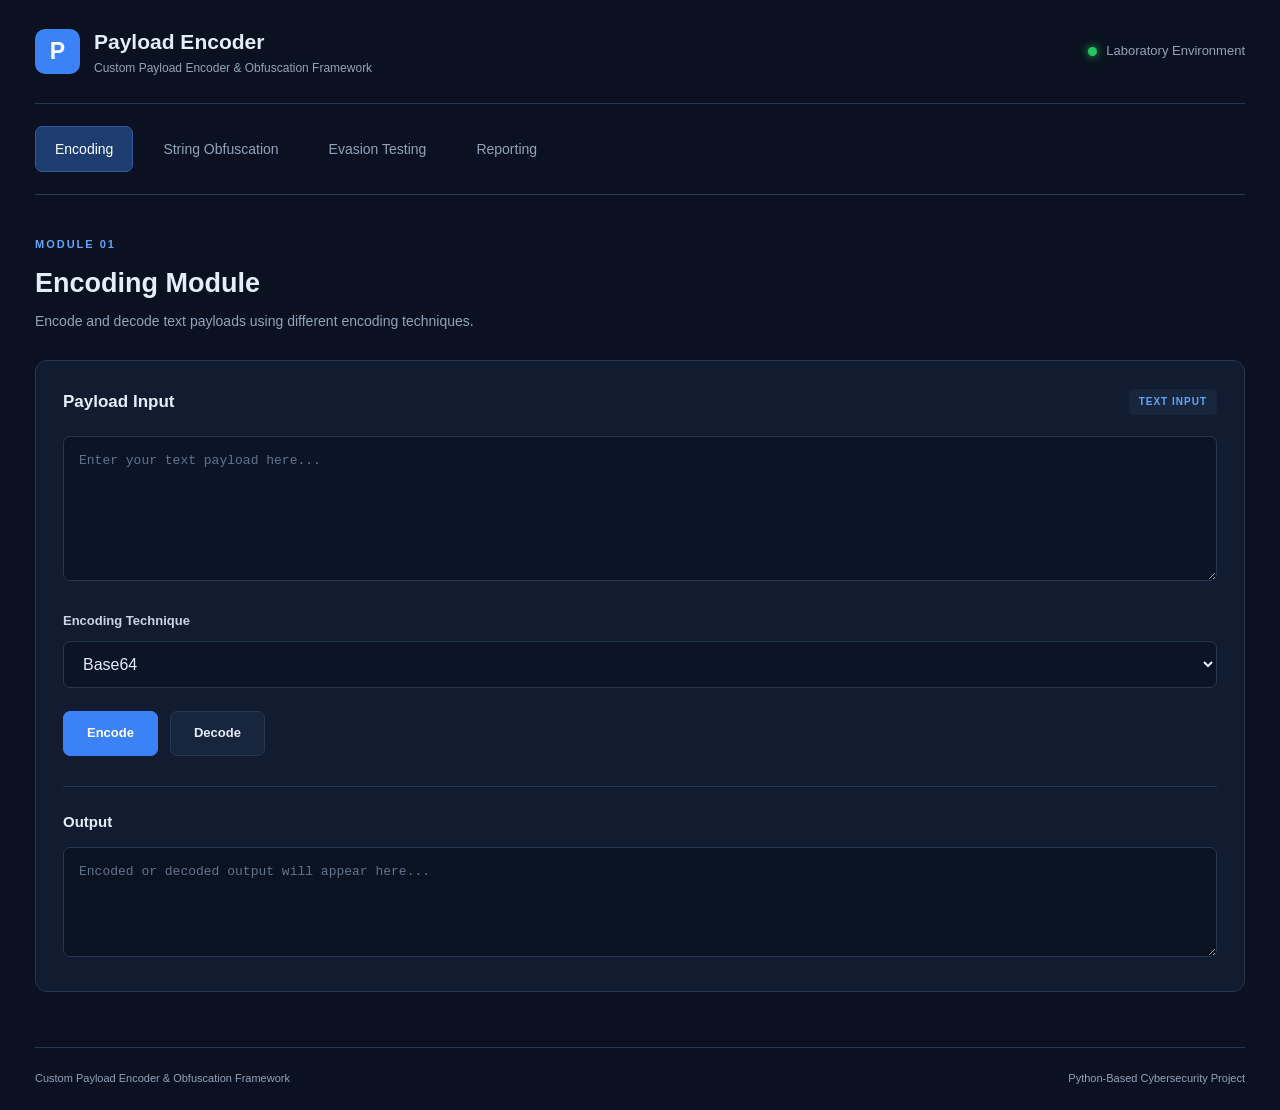
<file: index.html>
<!DOCTYPE html>
<html lang="en">

<head>
    <meta charset="UTF-8">
    <meta name="viewport" content="width=device-width, initial-scale=1.0">
    <title>Payload Encoder & Obfuscation Framework</title>
    <link rel="stylesheet" href="/static/style.css">
</head>

<body>

    <div class="app-container">

        <header class="header">
            <div class="logo">
                <span class="logo-icon">P</span>
                <div>
                    <h1>Payload Encoder</h1>
                    <p>Custom Payload Encoder & Obfuscation Framework</p>
                </div>
            </div>

            <div class="header-status">
                <span class="status-dot"></span>
                Laboratory Environment
            </div>
        </header>

        <nav class="navigation">

            <button class="nav-btn active" data-section="encoding">
                Encoding
            </button>

            <button class="nav-btn" data-section="obfuscation">
                String Obfuscation
            </button>

            <button class="nav-btn" data-section="detection">
                Evasion Testing
            </button>

            <button class="nav-btn" data-section="reporting">
                Reporting
            </button>

        </nav>

        <main class="main-content">

            <section id="encoding" class="content-section active">

                <div class="section-heading">
                    <div>
                        <span class="section-label">MODULE 01</span>
                        <h2>Encoding Module</h2>
                        <p>Encode and decode text payloads using different encoding techniques.</p>
                    </div>
                </div>

                <div class="panel">

                    <div class="panel-heading">
                        <h3>Payload Input</h3>
                        <span class="panel-tag">TEXT INPUT</span>
                    </div>

                    <textarea
                        id="encoding-payload"
                        placeholder="Enter your text payload here..."
                    ></textarea>

                    <div class="form-group">
                        <label for="encoding-method">Encoding Technique</label>

                        <select id="encoding-method">
                            <option value="base64">Base64</option>
                            <option value="xor">XOR</option>
                            <option value="rot13">ROT13</option>
                        </select>
                    </div>

                    <div class="form-group" id="xor-key-group" hidden>
                        <label for="xor-key">XOR Key</label>
                        <input
                            type="text"
                            id="xor-key"
                            placeholder="Enter user-defined key"
                        >
                    </div>

                    <div class="button-group">
                        <button class="primary-btn" id="encode-btn">
                            Encode
                        </button>

                        <button class="secondary-btn" id="decode-btn">
                            Decode
                        </button>
                    </div>

                    <div class="result-area">
                        <div class="result-heading">
                            <h3>Output</h3>
                        </div>

                        <textarea
                            id="encoding-output"
                            readonly
                            placeholder="Encoded or decoded output will appear here..."
                        ></textarea>
                    </div>

                </div>

            </section>

            <section id="obfuscation" class="content-section">

                <div class="section-heading">
                    <div>
                        <span class="section-label">MODULE 02</span>
                        <h2>String Obfuscation</h2>
                        <p>Apply string transformation and obfuscation techniques to text payloads.</p>
                    </div>
                </div>

                <div class="panel">

                    <div class="panel-heading">
                        <h3>Payload Input</h3>
                        <span class="panel-tag">TEXT INPUT</span>
                    </div>

                    <textarea
                        id="obfuscation-payload"
                        placeholder="Enter your text payload here..."
                    ></textarea>

                    <div class="form-group">
                        <label for="obfuscation-method">Obfuscation Technique</label>

                        <select id="obfuscation-method">
                            <option value="random">Random Character Insertion</option>
                            <option value="splitting">Character Splitting & Concatenation</option>
                            <option value="reversible">Reversible Transformation</option>
                            <option value="escape">Escape-Sequence Obfuscation</option>
                        </select>
                    </div>

                    <div class="button-group">
                        <button class="primary-btn" id="obfuscate-btn">
                            Apply Obfuscation
                        </button>

                        <button class="secondary-btn" id="reverse-btn">
                            Reverse Transformation
                        </button>
                    </div>

                    <div class="result-area">
                        <div class="result-heading">
                            <h3>Obfuscation Output</h3>
                        </div>

                        <textarea
                            id="obfuscation-output"
                            readonly
                            placeholder="Obfuscated output will appear here..."
                        ></textarea>
                    </div>

                </div>

            </section>

            <section id="detection" class="content-section">

                <div class="section-heading">
                    <div>
                        <span class="section-label">MODULE 03</span>
                        <h2>Evasion Testing</h2>
                        <p>Test text payloads against simulated signature-based detection.</p>
                    </div>
                </div>

                <div class="panel">

                    <div class="panel-heading">
                        <h3>Detection Input</h3>
                        <span class="panel-tag">SIGNATURE ANALYSIS</span>
                    </div>

                    <textarea
                        id="detection-payload"
                        placeholder="Enter the original or transformed text payload..."
                    ></textarea>

                    <div class="button-group">
                        <button class="primary-btn" id="detect-btn">
                            Run Detection Test
                        </button>
                    </div>

                    <div class="detection-result">

                        <h3>Detection Results</h3>

                        <div class="result-grid">

                            <div class="result-card">
                                <span>Detection Status</span>
                                <strong id="detection-status">Not Tested</strong>
                            </div>

                            <div class="result-card">
                                <span>Matched Signature</span>
                                <strong id="matched-signature">-</strong>
                            </div>

                            <div class="result-card">
                                <span>Detection Result</span>
                                <strong id="detection-outcome">-</strong>
                            </div>

                        </div>

                    </div>

                </div>

            </section>

            <section id="reporting" class="content-section">

                <div class="section-heading">
                    <div>
                        <span class="section-label">MODULE 04</span>
                        <h2>Reporting Engine</h2>
                        <p>View and compare payload transformation and detection test results.</p>
                    </div>
                </div>

                <div class="panel">

                    <div class="panel-heading">
                        <h3>Test Report</h3>
                        <span class="panel-tag">ANALYSIS</span>
                    </div>

                    <div class="report-summary">

                        <div class="result-card">
                            <span>Total Tests</span>
                            <strong id="total-tests">0</strong>
                        </div>

                        <div class="result-card">
                            <span>Detected</span>
                            <strong id="total-detected">0</strong>
                        </div>

                        <div class="result-card">
                            <span>Not Detected</span>
                            <strong id="total-undetected">0</strong>
                        </div>

                    </div>

                    <div class="table-container">

                        <table>
                            <thead>
                                <tr>
                                    <th>Category</th>
                                    <th>Technique</th>
                                    <th>Original Payload</th>
                                    <th>Transformed Payload</th>
                                    <th>Original Detection</th>
                                    <th>Transformed Detection</th>
                                </tr>
                            </thead>

                            <tbody id="report-table-body">
                                <tr>
                                    <td colspan="6">No test results available.</td>
                                </tr>
                            </tbody>
                        </table>

                    </div>

                    <div class="report-observations">
                        <h3>Comparative Analysis</h3>

                        <div id="report-analysis">
                            <p>Complete encoding, obfuscation and detection tests to view comparative analysis.</p>
                        </div>
                    </div>

                    <button class="primary-btn" id="generate-report-btn">
                        Generate Report
                    </button>

                </div>

            </section>

        </main>

        <footer class="footer">
            <p>Custom Payload Encoder & Obfuscation Framework</p>
            <p>Python-Based Cybersecurity Project</p>
        </footer>

    </div>

    <script src="/static/script.js"></script>

</body>

</html>
</file>
<file: static/style.css>
* {
    margin: 0;
    padding: 0;
    box-sizing: border-box;
}


:root {
    --background: #0b1120;
    --surface: #111c30;
    --surface-light: #18263d;
    --border: #263750;
    --primary: #3b82f6;
    --primary-hover: #2563eb;
    --text: #e5edf8;
    --muted: #91a3bb;
    --success: #22c55e;
    --danger: #ef4444;
    --warning: #f59e0b;
}


body {
    font-family: Arial, Helvetica, sans-serif;
    background: var(--background);
    color: var(--text);
    min-height: 100vh;
    line-height: 1.6;
}


button,
input,
textarea,
select {
    font: inherit;
}


/* MAIN CONTAINER */

.app-container {
    width: 100%;
    max-width: 1450px;
    min-height: 100vh;
    margin: auto;
    padding: 0 35px;
}


/* HEADER */

.header {
    display: flex;
    justify-content: space-between;
    align-items: center;
    padding: 25px 0;
    border-bottom: 1px solid var(--border);
}


.logo {
    display: flex;
    align-items: center;
    gap: 14px;
}


.logo-icon {
    display: flex;
    justify-content: center;
    align-items: center;
    width: 45px;
    height: 45px;
    border-radius: 10px;
    background: var(--primary);
    color: white;
    font-size: 23px;
    font-weight: bold;
}


.logo h1 {
    font-size: 21px;
    font-weight: 700;
}


.logo p {
    color: var(--muted);
    font-size: 12px;
}


.header-status {
    display: flex;
    align-items: center;
    gap: 9px;
    color: var(--muted);
    font-size: 13px;
}


.status-dot {
    width: 9px;
    height: 9px;
    border-radius: 50%;
    background: var(--success);
    box-shadow: 0 0 8px var(--success);
}


/* NAVIGATION */

.navigation {
    display: flex;
    align-items: center;
    gap: 10px;
    padding: 22px 0;
    border-bottom: 1px solid var(--border);
    flex-wrap: wrap;
}


.nav-btn {
    padding: 11px 19px;
    border: 1px solid transparent;
    border-radius: 7px;
    background: transparent;
    color: var(--muted);
    cursor: pointer;
    font-size: 14px;
    transition: 0.2s ease;
}


.nav-btn:hover {
    background: var(--surface-light);
    color: var(--text);
}


.nav-btn.active {
    background: #1d3c70;
    border-color: #315a9c;
    color: #ffffff;
}


/* MAIN CONTENT */

.main-content {
    padding: 35px 0 55px;
}


.content-section {
    display: none;
}


.content-section.active {
    display: block;
}


.section-heading {
    display: flex;
    justify-content: space-between;
    align-items: center;
    margin-bottom: 28px;
}


.section-label {
    display: inline-block;
    margin-bottom: 8px;
    color: #60a5fa;
    font-size: 11px;
    font-weight: bold;
    letter-spacing: 2px;
}


.section-heading h2 {
    font-size: 27px;
    margin-bottom: 5px;
}


.section-heading p {
    color: var(--muted);
    font-size: 14px;
}


/* PANELS */

.panel {
    background: var(--surface);
    border: 1px solid var(--border);
    border-radius: 12px;
    padding: 27px;
}


.panel-heading {
    display: flex;
    justify-content: space-between;
    align-items: center;
    margin-bottom: 20px;
}


.panel-heading h3 {
    font-size: 17px;
}


.panel-tag {
    padding: 5px 10px;
    border-radius: 5px;
    background: var(--surface-light);
    color: #60a5fa;
    font-size: 10px;
    font-weight: bold;
    letter-spacing: 1px;
}


/* INPUT FIELDS */

textarea,
input,
select {
    width: 100%;
    background: #0b1527;
    border: 1px solid var(--border);
    border-radius: 7px;
    color: var(--text);
    padding: 13px 15px;
    outline: none;
    transition: border 0.2s ease;
}


textarea {
    min-height: 145px;
    resize: vertical;
    font-family: Consolas, monospace;
    font-size: 13px;
    line-height: 1.7;
}


textarea::placeholder,
input::placeholder {
    color: #61738d;
}


textarea:focus,
input:focus,
select:focus {
    border-color: var(--primary);
}


select {
    cursor: pointer;
}


select option {
    background: var(--surface);
    color: var(--text);
}


.form-group {
    margin-top: 23px;
}


.form-group label {
    display: block;
    margin-bottom: 9px;
    color: #cbd5e1;
    font-size: 13px;
    font-weight: 600;
}


.form-group input {
    min-height: 45px;
}


/* BUTTONS */

.button-group {
    display: flex;
    gap: 12px;
    margin-top: 23px;
}


.primary-btn,
.secondary-btn {
    padding: 11px 23px;
    border-radius: 7px;
    font-size: 13px;
    font-weight: 600;
    cursor: pointer;
    transition: 0.2s ease;
}


.primary-btn {
    background: var(--primary);
    color: white;
    border: 1px solid var(--primary);
}


.primary-btn:hover {
    background: var(--primary-hover);
    border-color: var(--primary-hover);
}


.secondary-btn {
    background: var(--surface-light);
    color: var(--text);
    border: 1px solid var(--border);
}


.secondary-btn:hover {
    background: #243651;
}


/* RESULT AREA */

.result-area {
    margin-top: 30px;
    padding-top: 23px;
    border-top: 1px solid var(--border);
}


.result-heading {
    margin-bottom: 13px;
}


.result-heading h3 {
    font-size: 15px;
}


#encoding-output,
#obfuscation-output {
    min-height: 110px;
    background: #091321;
}


/* DETECTION RESULTS */

.detection-result {
    margin-top: 30px;
    padding-top: 23px;
    border-top: 1px solid var(--border);
}


.detection-result h3 {
    font-size: 16px;
    margin-bottom: 17px;
}


.result-grid,
.report-summary {
    display: grid;
    grid-template-columns: repeat(3, 1fr);
    gap: 15px;
}


.result-card {
    display: flex;
    flex-direction: column;
    gap: 9px;
    padding: 19px;
    background: var(--surface-light);
    border: 1px solid var(--border);
    border-radius: 8px;
}


.result-card span {
    color: var(--muted);
    font-size: 12px;
}


.result-card strong {
    color: var(--text);
    font-size: 19px;
    overflow-wrap: anywhere;
}


/* REPORTING */

.report-summary {
    margin-bottom: 28px;
}


.table-container {
    width: 100%;
    overflow-x: auto;
    margin-top: 25px;
}


table {
    width: 100%;
    border-collapse: collapse;
    text-align: left;
}


thead {
    background: var(--surface-light);
}


th,
td {
    padding: 15px;
    border-bottom: 1px solid var(--border);
    font-size: 13px;
}


th {
    color: #93c5fd;
    font-weight: 600;
}


td {
    color: var(--muted);
    overflow-wrap: anywhere;
}


tbody tr:hover {
    background: #152238;
}


.report-observations {
    margin-top: 30px;
    padding: 20px;
    background: #0b1527;
    border: 1px solid var(--border);
    border-radius: 8px;
}


.report-observations h3 {
    font-size: 16px;
    margin-bottom: 12px;
}


.report-observations p {
    color: var(--muted);
    font-size: 13px;
}


#generate-report-btn {
    margin-top: 23px;
}


/* FOOTER */

.footer {
    display: flex;
    justify-content: space-between;
    gap: 15px;
    padding: 22px 0;
    border-top: 1px solid var(--border);
    color: var(--muted);
    font-size: 11px;
}


/* RESPONSIVE DESIGN */

@media (max-width: 768px) {

    .app-container {
        padding: 0 18px;
    }


    .header {
        align-items: flex-start;
        flex-direction: column;
        gap: 15px;
    }


    .navigation {
        gap: 7px;
    }


    .nav-btn {
        padding: 9px 12px;
        font-size: 12px;
    }


    .panel {
        padding: 18px;
    }


    .section-heading h2 {
        font-size: 23px;
    }


    .result-grid,
    .report-summary {
        grid-template-columns: 1fr;
    }


    .footer {
        flex-direction: column;
    }

}


@media (max-width: 480px) {

    .button-group {
        flex-direction: column;
    }


    .button-group button {
        width: 100%;
    }


    .logo h1 {
        font-size: 17px;
    }


    .section-heading h2 {
        font-size: 21px;
    }

}
</file>
